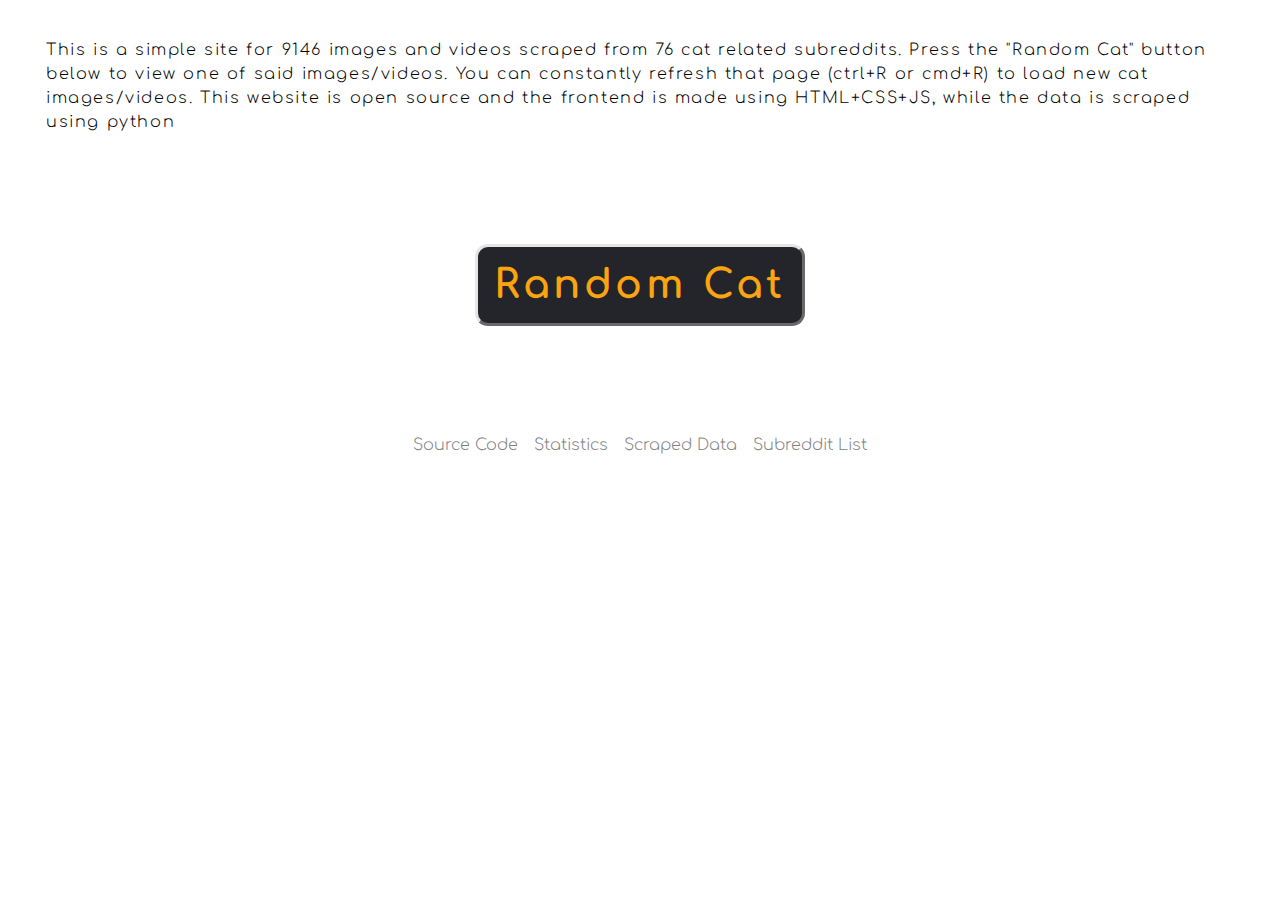
<file: docs/index.html>
<!DOCTYPE html>
<html>



<head>
    <meta name="viewport" content="width=device-width, initial-scale=1">
    <meta name="darkreader-lock">

    <script src="script.js" defer></script>

    <link href="style.css" rel="stylesheet">
    <!-- <link rel="stylesheet" href="https://fonts.googleapis.com/css?family=Comfortaa:700"> -->

    <title>Cats | msr8</title>
</head>


<body>

    <div id="main">
        This is a simple site for <span id="span_files">8000</span> images and 
        videos scraped from <span id="span_subs">70</span> cat related subreddits.
        Press the "Random Cat" button below to view one of said images/videos.
        You can constantly refresh that page (ctrl+R or cmd+R) to load new cat images/videos.
        This website is open source and the frontend is made using HTML+CSS+JS, while the data
        is scraped using python
    </div>

    <br><br><br><br>

    <div id="flexbox1">
        <a href="./random" target="_blank">
            <div class="button">
                Random Cat
            </div>
        </a>
    </div>

    <br><br><br><br>

    <div id="footer">
        <a target="_blank" href="https://github.com/msr8/cats"> Source Code </a> |
        <a target="_blank" href="./stats"     > Statistics </a>   |
        <a target="_blank" href="./files.json"> Scraped Data </a> |
        <a target="_blank" href="https://github.com/msr8/cats/blob/main/subreddits.md"> Subreddit List</a>
    </p>

</body>




</html>
</file>
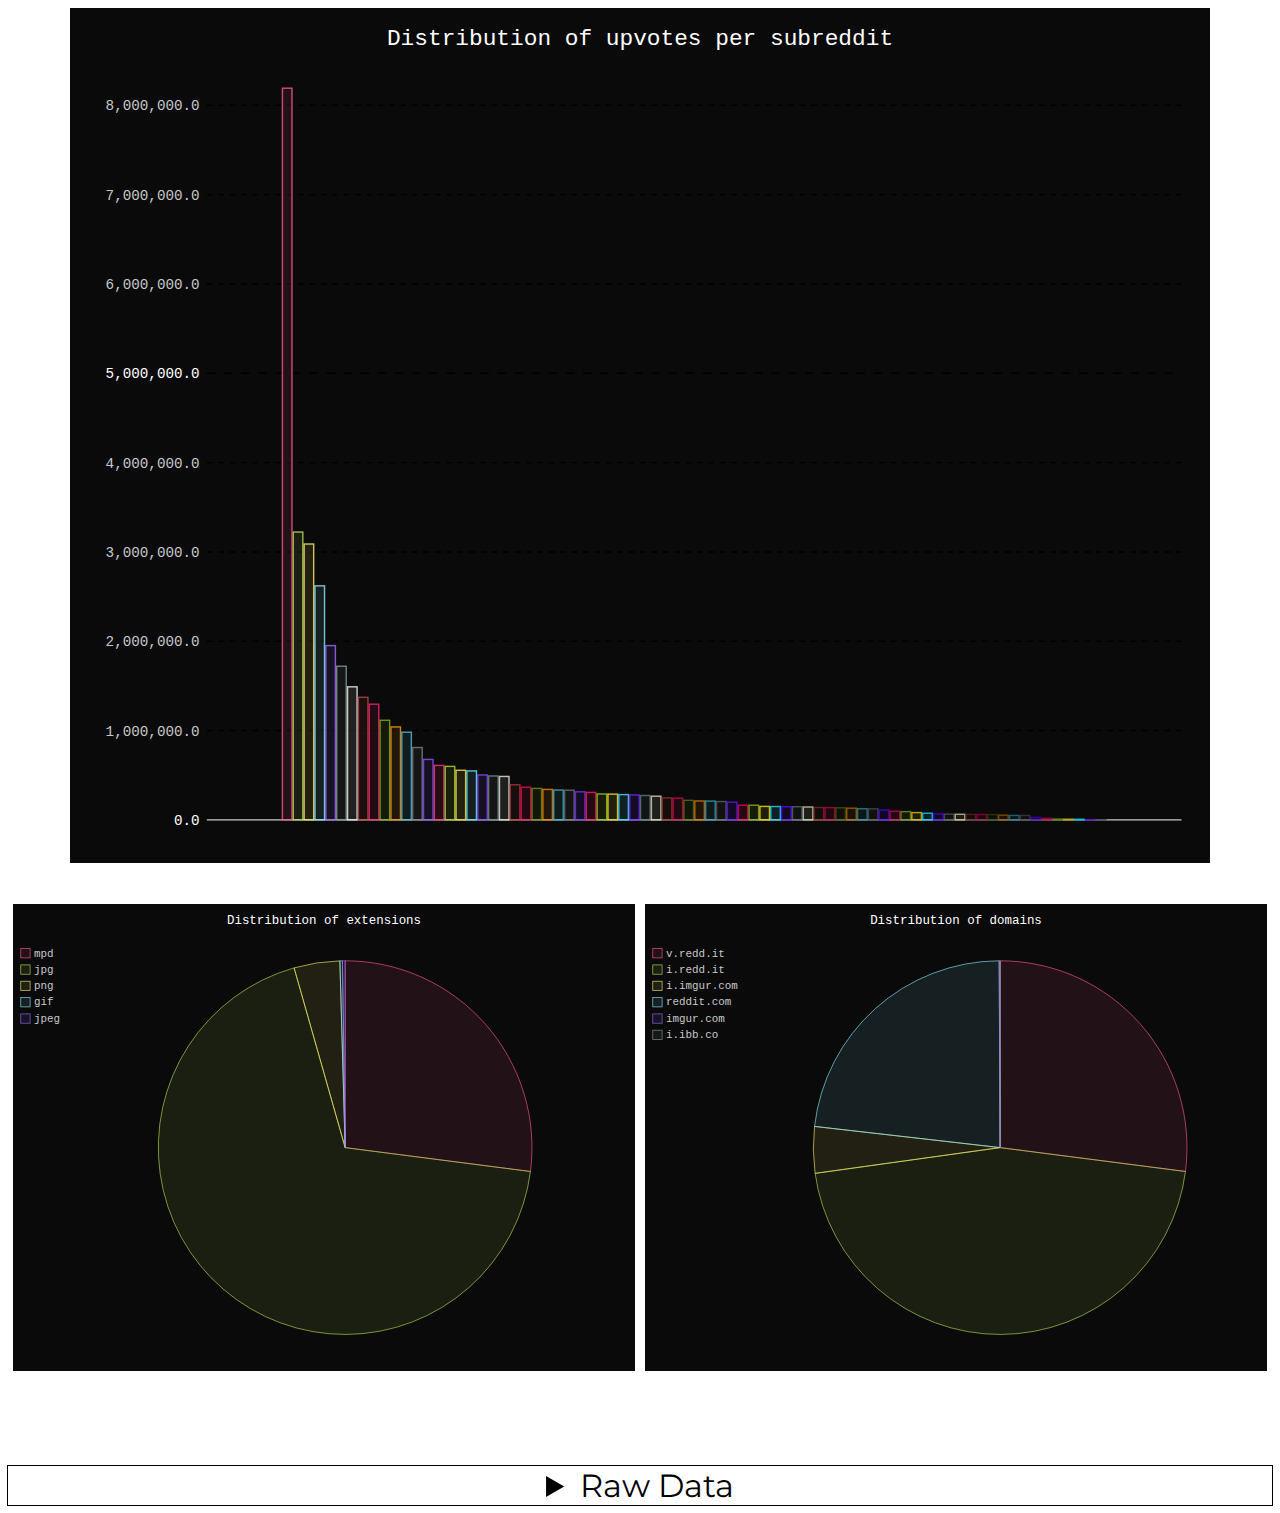
<file: docs/stats/index.html>
<head>
    <title>Statistics | msr8/cats</title>
    <meta name="viewport" content="width=device-width, initial-scale=1">
    <meta name="darkreader-lock">

    <script src="script.js" defer></script>

    <link href="style.css" rel="stylesheet">
</head>


<body>
    <center>
        <object data="charts/1-upvotes.svg"    type="image/svg+xml" class="upvote"></object>
        <!-- <object data="charts/1-upvotes-unsorted.svg"    type="image/svg+xml" class="upvote"></object> -->
    </center>

    <br><br>

    <div class="flexcontainer">
        <div class="flexitem">
            <object data="charts/2-extensions.svg" type="image/svg+xml"></object>
        </div>
        <div class="flexitem">
            <object data="charts/3-domains.svg"    type="image/svg+xml"></object>
        </div>
    </div>


    <br><br><br><br><br>

    <details>
        <summary>Raw Data</summary><br>
        <pre id="raw_data">ERROR</pre>
    </details>

    <!-- <p id="footer"><a href="processed_data.json" target="_blank">Data file</a></p> -->
</body>
</file>
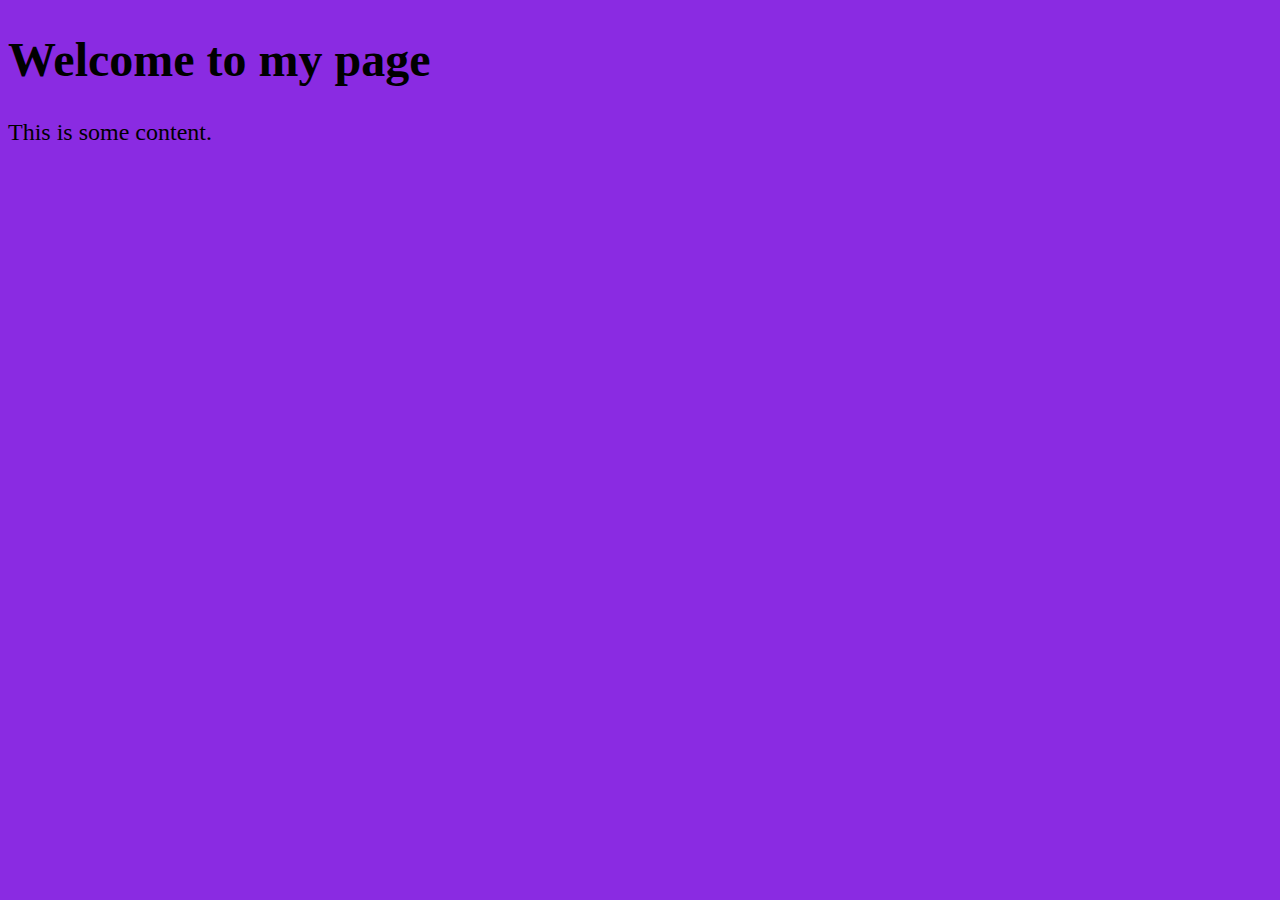
<file: docs/test/index.html>
<!DOCTYPE html>
<html>
  <head>
    <meta name="viewport" content="width=device-width, initial-scale=1">
    <title>My Page</title>
    <style>
        
      /* @media only screen and (min-width: 769px) {
        body {
          font-size: 24px;
          background-color: blueviolet;
        }
      }
      @media only screen and (max-width: 768px) {
        body {
          font-size: 18px;
          background-color: red;
        }
      } */

      @media (min-width: 769px) {
        body {
          font-size: 24px;
          background-color: blueviolet;
        }
      }
      @media (max-width: 768px) {
        body {
          font-size: 18px;
          background-color: red;
        }
      }



    </style>
  </head>
  <body>
    <h1>Welcome to my page</h1>
    <p>This is some content.</p>
  </body>
</html>
</file>
<file: docs/style.css>
@import url('https://msr8.dev/style.css');
@import url('https://fonts.googleapis.com/css?family=Comfortaa:300|Comfortaa:700&display=swap');

:root {
    --fg-var: 130;
}
html {background-color: var(--bg-color);}

a {text-decoration: none;}



/* ============================== MAIN TEXT ============================== */

#main {
    margin: 3%;
    font-family: Comfortaa;
    font-weight: 300;
    color: var(--fg-color);
    letter-spacing: 0.1em;
    line-height: 1.5em;
}


/* ============================== BUTTON ============================== */


.button {
    font-size: 2.5em;
    color: #fca311;
    background-color: #24252a;
    text-align: center;
    padding: 0.4em;
    text-decoration: none;
    /* background-color: rgba(0, 255, 0, 0.4); */

    font-family: 'Comfortaa';
    /* font-family: 'Edu NSW ACT Foundation'; */
    font-weight: 700;
    letter-spacing: 0.09em;

    border-radius: 13px;
    border-width: 3px;
    border-style: solid;
    border-top-color:    rgb(229, 229, 229);
    border-left-color:   rgb(229, 229, 229);
    border-right-color:  rgb(105, 105, 105);
    border-bottom-color: rgb(105, 105, 105);
    transition: 0.5s;
}


.button:hover{
    cursor: pointer;
    /* color: rgba(245, 222, 179, 0.9); */
    color: rgb(248, 219, 164);
    border-top-color:    rgb(105, 105, 105);
    border-left-color:   rgb(105, 105, 105);
    border-right-color:  rgb(229, 229, 229);
    border-bottom-color: rgb(229, 229, 229);

    color: rgba(245, 222, 179, 0.9);
    background-color: black;
    transform: translateY(-5px);
}

#flexbox1 {
    display: flex;
    justify-content: space-around;
    flex-wrap: wrap;
    /* row-gap: 30px; */
    /* column-gap: 50px; */
    /* background-color: rgba(255, 0, 0, 0.4); */
}




/* ============================== FOOTER ============================== */


#footer {
    color: white;
    font-family: Comfortaa;
    font-weight: 300;
    text-align: center;
    margin: 3%;
    /* background-color: rgba(0, 255, 0, 0.4); */
}

#footer>a {
    transition: 0.3s;
    transition-timing-function: ease-out;
}

#footer>a:link , #footer>a:visited , #footer>a:active {
    color: rgb(var(--fg-var) , var(--fg-var), var(--fg-var));
}

#footer>a:hover {
    color: rgb(255,255,255);
    /* font-weight: 400; */
}
</file>
<file: docs/stats/style.css>
@import url('https://msr8.dev/style.css');
@import url('https://fonts.googleapis.com/css?family=Montserrat|Inconsolata&display=swap');

html    {background-color: var(--bg-color);}

summary {
    font-family: Montserrat;
    color: var(--fg-color);
    text-align: center;
    font-size: 2em;
    outline-style: solid;
    outline-width: 1px;
}

.upvote {
    max-height: 95vh;
    max-width: 95vw;
    /* margin: 15px; */
}

#raw_data {
    margin-left:  1%;
    margin-right: 1%;
    padding: 1%;
    color: white;
    background-color: rgb(10, 10, 10);
    /* background-color: rgba(220, 224, 228, 0.1); */
    font-family: Inconsolata;
    border-radius: 5px;
    font-size: 1em;
    /* letter-spacing: 0.05em; */
    text-align: left;
}

#footer {
    text-align: center;
    font-size: 0.8em;
}

.flexcontainer {
    /* border: 1px solid red; */
    display: flex;
    justify-content: center;
}
.flexitem {
    width: 100vw;
    min-width: 45vw;
    max-width: 95vw;
    padding: 5px;
}

/* If its a mobile, then the last 2 graphs are stacked on top of each other, and text of "Raw data" is made smaller */
@media only screen and (max-width: 768px) {
    .flexcontainer {flex-wrap: wrap;}
    summary        {font-size: 1.5em;}
}
</file>
